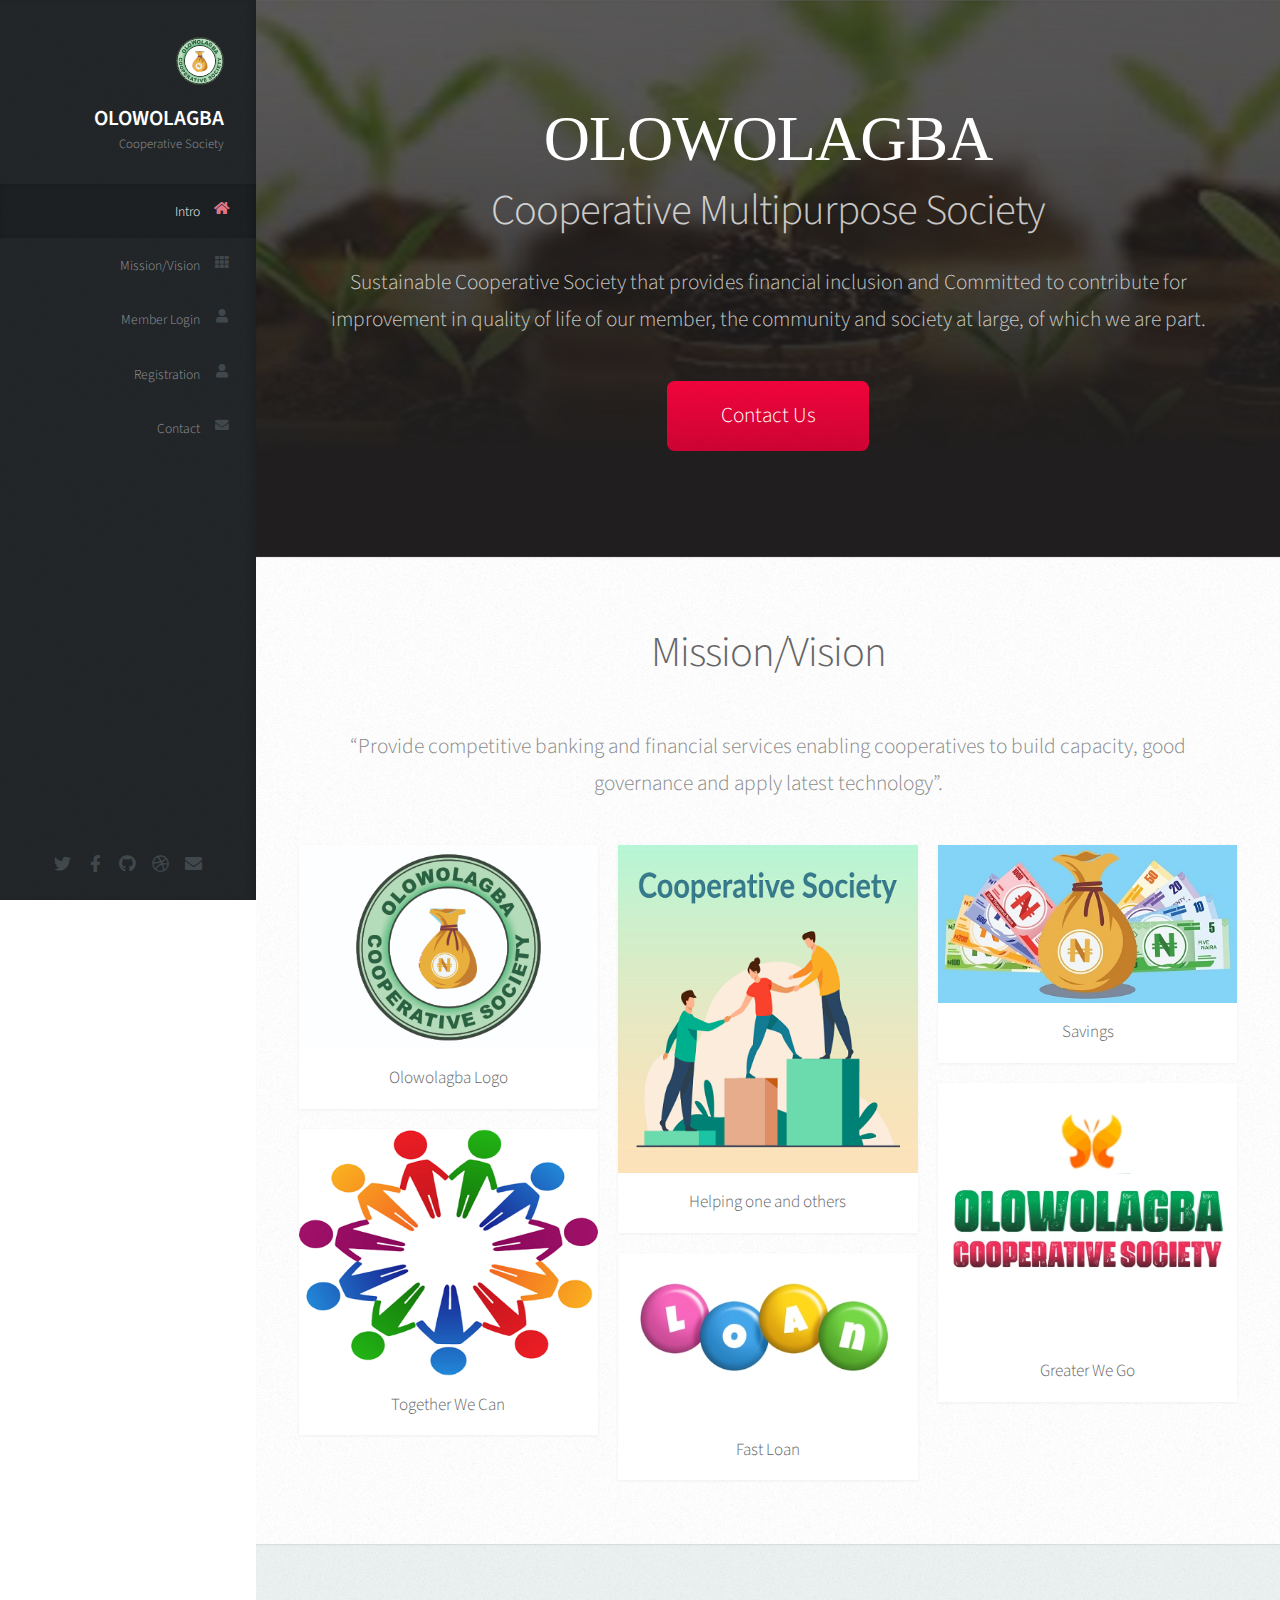
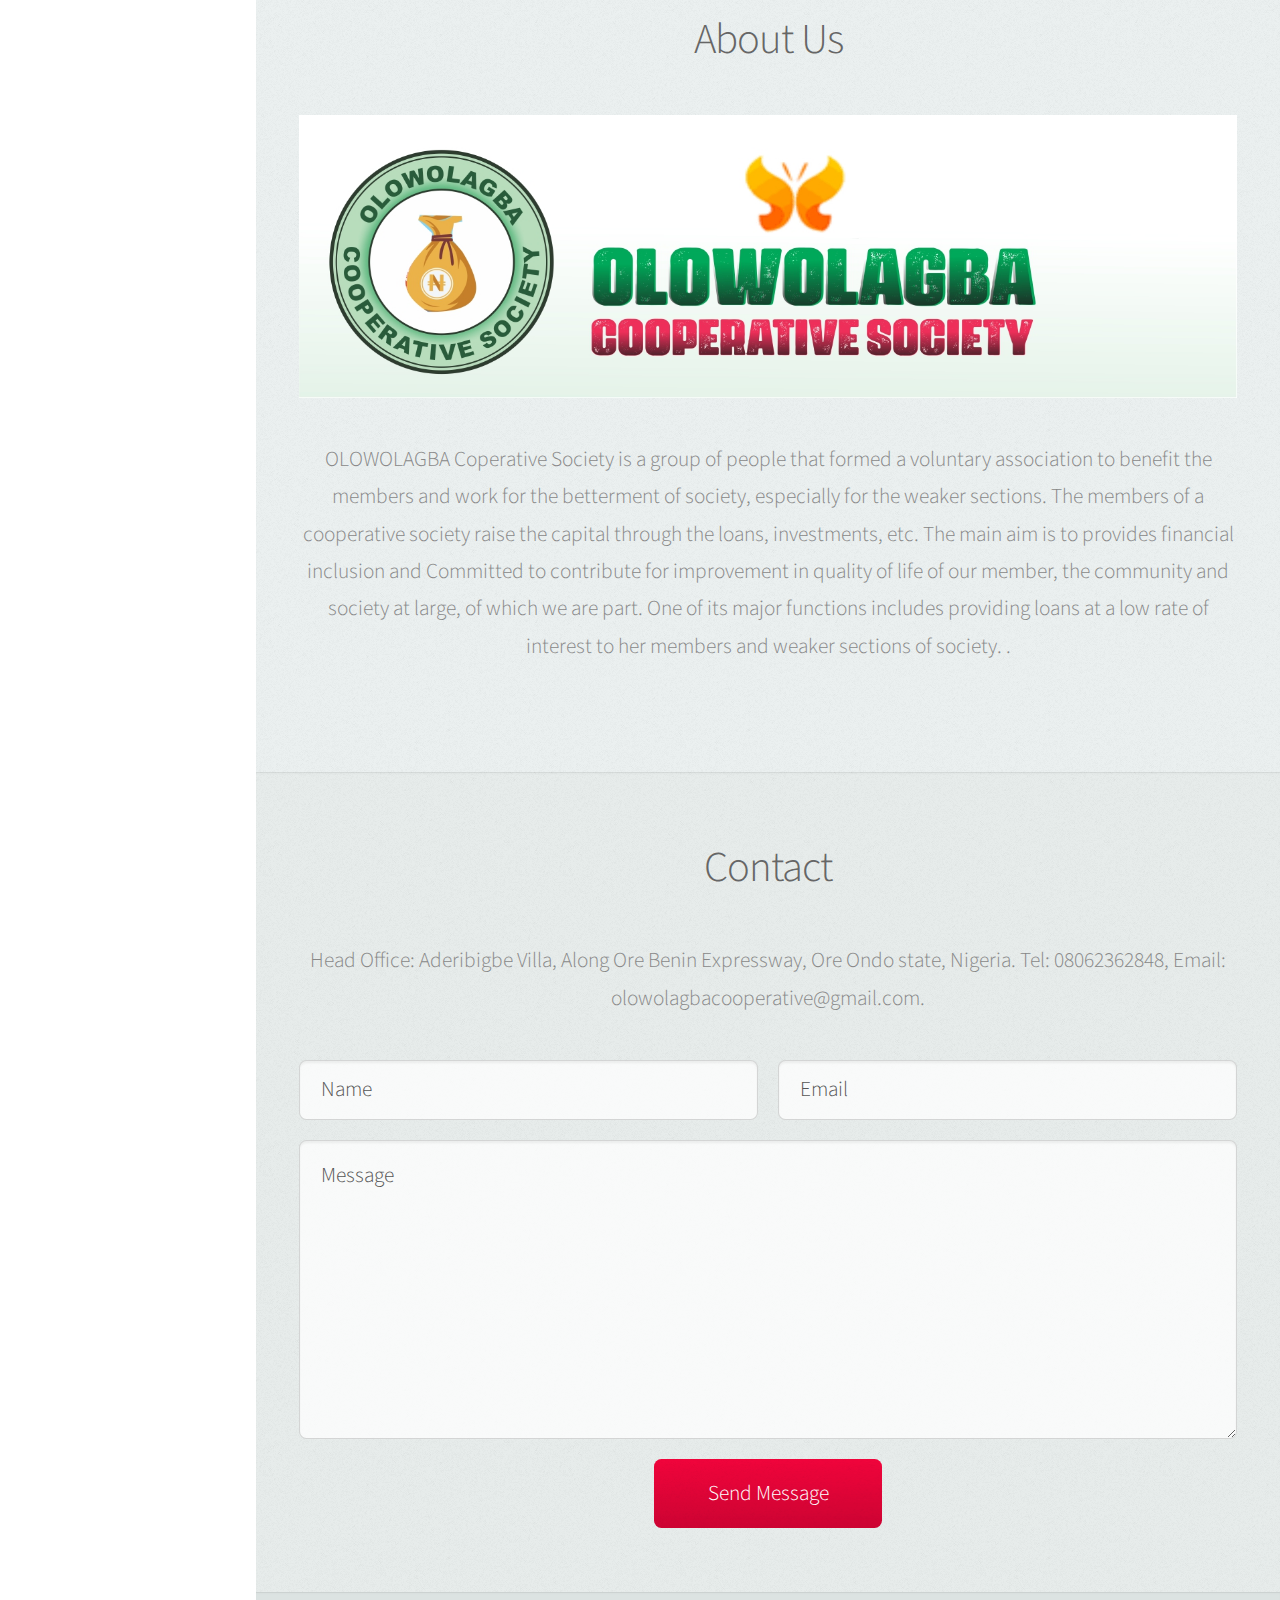
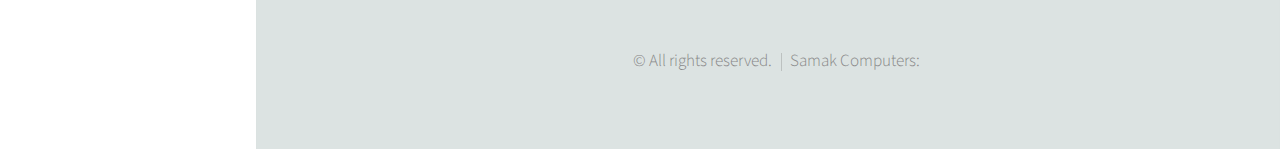
<file: index.html>
<!DOCTYPE HTML>
<!--
	Prologue by HTML5 UP
	html5up.net | @ajlkn
	Free for personal and commercial use under the CCA 3.0 license (html5up.net/license)
-->
<html>
	<head>
		<title>Olowolagba</title>
		<meta charset="utf-8" />
		<meta name="viewport" content="width=device-width, initial-scale=1, user-scalable=no" />
		<link rel="stylesheet" href="assets/css/main.css" />
	</head>
	<body class="is-preload">

		<!-- Header -->
			<div id="header">

				<div class="top">

					<!-- Logo -->
						<div id="logo">
							<span class="image avatar48" style=""><img src="images/avatar.png" alt="" /></span>
							<h1 id="title">OLOWOLAGBA</h1>
							<p>Cooperative Society</p>
						</div>

					<!-- Nav -->
						<nav id="nav">
							<ul>
								<li><a href="#top" id="top-link"><span class="icon solid fa-home">Intro</span></a></li>
								<li><a href="#mission" id="mission-link"><span class="icon solid fa-th">Mission/Vision</span></a></li>
								<li><a href="login.html" id="about-link"><span class="icon solid fa-user">Member Login</span></a></li>
									<li><a href="sign-up.html" id="about-link"><span class="icon solid fa-user">Registration</span></a></li>
								<li><a href="#contact" id="contact-link"><span class="icon solid fa-envelope">Contact</span></a></li>
							</ul>
						</nav>

				</div>

				<div class="bottom">

					<!-- Social Icons -->
						<ul class="icons">
							<li><a href="#" class="icon brands fa-twitter"><span class="label">Twitter</span></a></li>
							<li><a href="#" class="icon brands fa-facebook-f"><span class="label">Facebook</span></a></li>
							<li><a href="#" class="icon brands fa-github"><span class="label">Github</span></a></li>
							<li><a href="#" class="icon brands fa-dribbble"><span class="label">Dribbble</span></a></li>
							<li><a href="#" class="icon solid fa-envelope"><span class="label">Email</span></a></li>
						</ul>

				</div>

			</div>

		<!-- Main -->
			<div id="main">

				<!-- Intro -->
					<section id="top" class="one dark cover">
						<div class="container">

							<header>
								<h2 class="alt"><strong>OLOWOLAGBA </strong><br> Cooperative Multipurpose Society</h2>
								<p>Sustainable Cooperative Society that
									provides financial inclusion and Committed to contribute for improvement in quality of life of our member, the community and society at
										large, of which we are part.</p>
							</header>

							<footer>
								<a href="#contact" class="button scrolly">Contact Us</a>
							</footer>

						</div>
					</section>

				<!-- mission -->
					<section id="mission" class="two">
						<div class="container">

							<header>
								<h2>Mission/Vision</h2>
							</header>

							<p>“Provide competitive banking and financial services enabling cooperatives to build capacity,
								good governance and apply latest technology”.</p>

							<div class="row">
								<div class="col-4 col-12-mobile">
									<article class="item">
										<a href="#" class="image fit"><img src="images/pic02.jpg" alt="" /></a>
										<header>
											<h3>Olowolagba Logo</h3>
										</header>
									</article>
									<article class="item">
										<a href="#" class="image fit"><img src="images/pic03.png" alt="" /></a>
										<header>
											<h3>Together We Can</h3>
										</header>
									</article>
								</div>
								<div class="col-4 col-12-mobile">
									<article class="item">
										<a href="#" class="image fit"><img src="images/pic04.png" alt="" /></a>
										<header>
											<h3>Helping one and others</h3>
										</header>
									</article>
									<article class="item">
										<a href="#" class="image fit"><img src="images/pic05.jpg" alt="" /></a>
										<header>
											<h3>Fast Loan</h3>
										</header>
									</article>
								</div>
								<div class="col-4 col-12-mobile">
									<article class="item">
										<a href="#" class="image fit"><img src="images/pic06.jpg" alt="" /></a>
										<header>
											<h3>Savings</h3>
										</header>
									</article>
									<article class="item">
										<a href="#" class="image fit"><img src="images/pic07.jpg" alt="" /></a>
										<header>
											<h3>Greater We Go</h3>
										</header>
									</article>
								</div>
							</div>

						</div>
					</section>

				<!-- About Me -->
					<section id="about" class="three">
						<div class="container">

							<header>
								<h2>About Us</h2>
							</header>

							<a href="#" class="image featured"><img src="images/pic08.jpg" alt="" /></a>

							<p>OLOWOLAGBA Coperative Society is a group of people that formed a voluntary association to benefit
								the members and work for the betterment of society, especially for the weaker sections.
								The members of a cooperative society raise the capital through the loans, investments, etc.
								The main aim is to provides financial inclusion and Committed to contribute for improvement
								in quality of life of our member, the community and society at
									large, of which we are part. One of its major functions includes
								providing loans at a low rate of interest to her members and weaker sections of society. .</p>

						</div>
					</section>

				<!-- Contact -->
					<section id="contact" class="four">
						<div class="container">

							<header>
								<h2>Contact</h2>
							</header>

							<p>Head Office: Aderibigbe Villa, Along Ore Benin Expressway, Ore Ondo state, Nigeria.
								Tel: 08062362848, Email: olowolagbacooperative@gmail.com.</p>

							<form method="post" action="#">
								<div class="row">
									<div class="col-6 col-12-mobile"><input type="text" name="name" placeholder="Name" /></div>
									<div class="col-6 col-12-mobile"><input type="text" name="email" placeholder="Email" /></div>
									<div class="col-12">
										<textarea name="message" placeholder="Message"></textarea>
									</div>
									<div class="col-12">
										<input type="submit" value="Send Message" />
									</div>
								</div>
							</form>

						</div>
					</section>

			</div>

		<!-- Footer -->
			<div id="footer">

				<!-- Copyright -->
					<ul class="copyright">
						<li>&copy; All rights reserved.</li><li>Samak Computers: <a href="http://html5up.net"></a></li>
					</ul>

			</div>

		<!-- Scripts -->
			<script src="assets/js/jquery.min.js"></script>
			<script src="assets/js/jquery.scrolly.min.js"></script>
			<script src="assets/js/jquery.scrollex.min.js"></script>
			<script src="assets/js/browser.min.js"></script>
			<script src="assets/js/breakpoints.min.js"></script>
			<script src="assets/js/util.js"></script>
			<script src="assets/js/main.js"></script>

	</body>
</html>
</file>
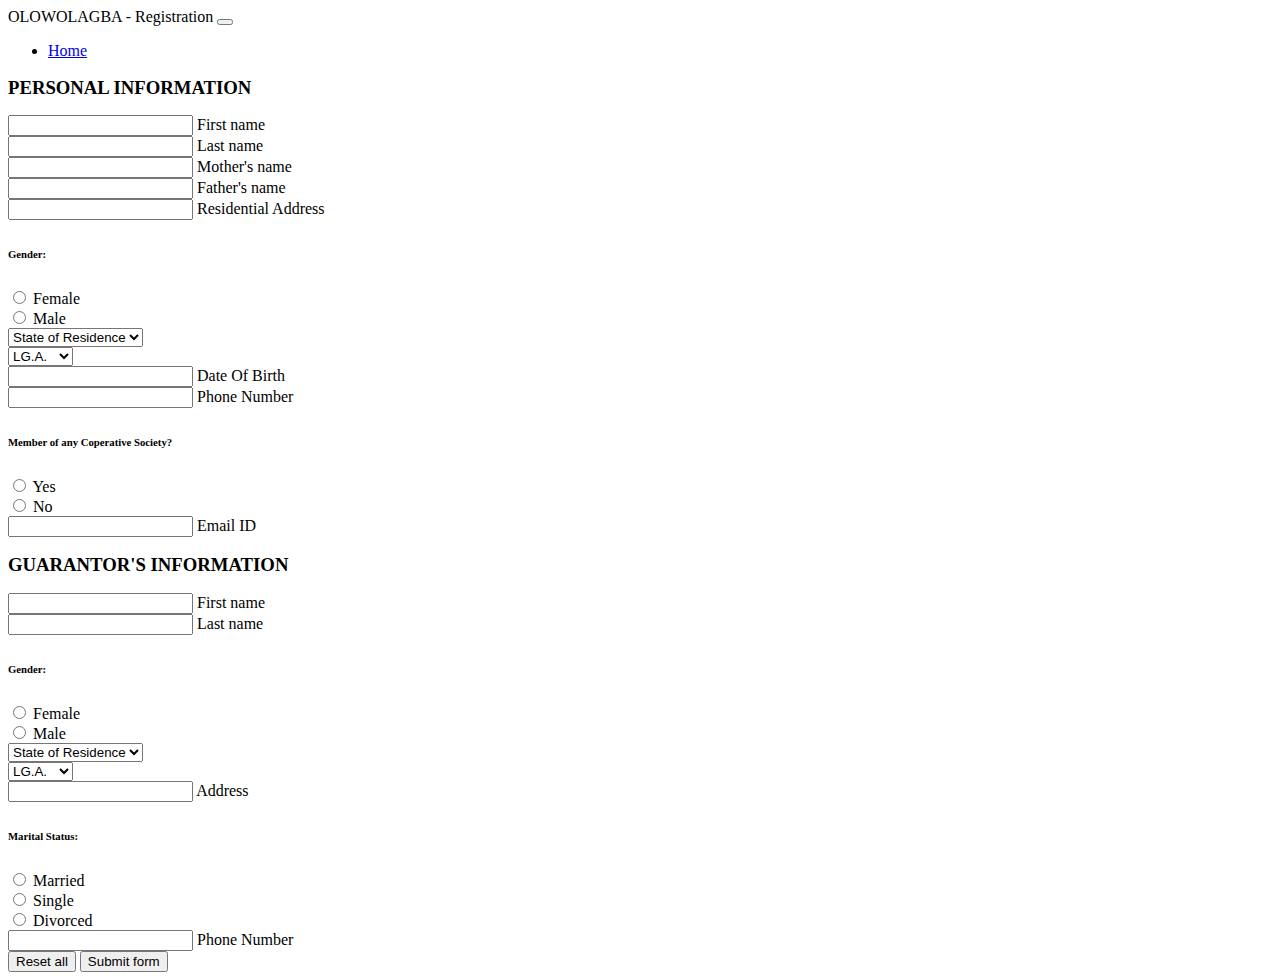
<file: sign-up.html>
<!DOCTYPE html>
<html lang="en" dir="ltr">
  <head>
    <meta charset="utf-8">
    <title>Sign-Up</title>
    <link href="https://cdn.jsdelivr.net/npm/bootstrap@5.2.0/dist/css/bootstrap.min.css" rel="stylesheet" integrity="sha384-gH2yIJqKdNHPEq0n4Mqa/HGKIhSkIHeL5AyhkYV8i59U5AR6csBvApHHNl/vI1Bx" crossorigin="anonymous">
<link href="https://cdn.jsdelivr.net/npm/bootstrap@5.0.2/dist/css/bootstrap.min.css" rel="stylesheet" integrity="sha384-EVSTQN3/azprG1Anm3QDgpJLIm9Nao0Yz1ztcQTwFspd3yD65VohhpuuCOmLASjC" crossorigin="anonymous">
		<link rel="stylesheet" href="assets/css/custom.css" />

  </head>
  <body>









<section class="h-100 bg-dark">

    <nav class="navbar navbar-expand-lg navbar-dark d-none d-lg-block" style="z-index: 2000;">
      <div class="container-fluid">
        <!-- Navbar brand -->
        <a class="navbar-brand nav-link" target="_blank" ">
          OLOWOLAGBA - Registration
        </a>
        <button class="navbar-toggler" type="button" data-mdb-toggle="collapse" data-mdb-target="#navbarExample01"
          aria-controls="navbarExample01" aria-expanded="false" aria-label="Toggle navigation">
          <i class="fas fa-bars"></i>
        </button>
        <div class="collapse navbar-collapse" id="navbarExample01">
          <ul class="navbar-nav me-auto mb-2 mb-lg-0">
            <li class="nav-item active">
              <a class="nav-link" aria-current="page" href="index.html">Home</a>
            </li>


          <ul class="navbar-nav d-flex flex-row">
            <!-- Icons -->




          </ul>
        </div>
      </div>
    </nav>






 <div class="container py-5 h-100 containermargin">

   <div class="row d-flex justify-content-center align-items-center h-100">
     <div class="col">
       <div class="card card-registration my-4">
         <div class="row g-0">
           <div class="col-xl-6 d-none d-sm-block">


             <div class="card-body p-md-5 text-black" >
                            <h3 class="mb-5 text-uppercase">PERSONAL INFORMATION</h3>

                            <div class="row">
                              <div class="col-md-6 mb-4">
                                <div class="form-outline">
                                  <input type="text" id="form3Example1m" class="form-control form-control-sm">
                                  <label class="form-label" for="form3Example1m">First name</label>
                                </div>
                              </div>
                              <div class="col-md-6 mb-4">
                                <div class="form-outline">
                                  <input type="text" id="form3Example1n" class="form-control form-control-sm">
                                  <label class="form-label" for="form3Example1n">Last name</label>
                                </div>
                              </div>
                            </div>

                            <div class="row">
                              <div class="col-md-6 mb-4">
                                <div class="form-outline">
                                  <input type="text" id="form3Example1m1" class="form-control ">
                                  <label class="form-label" for="form3Example1m1">Mother's name</label>
                                </div>
                              </div>
                              <div class="col-md-6 mb-4">
                                <div class="form-outline">
                                  <input type="text" id="form3Example1n1" class="form-control form-control-sm">
                                  <label class="form-label" for="form3Example1n1">Father's name</label>
                                </div>
                              </div>
                            </div>

                            <div class="form-outline mb-4">
                              <input type="text" id="form3Example8" class="form-control form-control-sm">
                              <label class="form-label" for="form3Example8">Residential Address</label>
                            </div>

                            <div class="d-md-flex justify-content-start align-items-center mb-4 py-2">

                              <h6 class="mb-0 me-4">Gender: </h6>

                              <div class="form-check form-check-inline mb-0 me-4">
                                <input class="form-check-input" type="radio" name="inlineRadioOptions" id="femaleGender" value="option1">
                                <label class="form-check-label" for="femaleGender">Female</label>
                              </div>

                              <div class="form-check form-check-inline mb-0 me-4">
                                <input class="form-check-input" type="radio" name="inlineRadioOptions" id="maleGender" value="option2">
                                <label class="form-check-label" for="maleGender">Male</label>
                              </div>


                            </div>

                            <div class="row">
                              <div class="col-md-6 mb-4">

                                <select class="select">
                                  <option value="1">State of Residence</option>
                                  <option value="2">Ondo</option>
                                  <option value="3">Osun</option>
                                  <option value="4">Oyo</option>
                                </select>

                              </div>
                              <div class="col-md-6 mb-4">

                                <select class="select">
                                  <option value="1">LG.A.</option>
                                  <option value="2">Ore</option>
                                  <option value="3">Odigbo</option>
                                  <option value="4">Ajue</option>
                                </select>

                              </div>
                            </div>

                            <div class="form-outline mb-4">
                              <input type="text" id="form3Example9" class="form-control form-control-sm">
                              <label class="form-label" for="form3Example9">Date Of Birth</label>
                            </div>

                            <div class="form-outline mb-4">
                              <input type="text" id="form3Example90" class="form-control form-control-sm">
                              <label class="form-label" for="form3Example90">Phone Number</label>
                            </div>

                            <div class="form-outline mb-4">
                              <h6 class="mb-0 me-4">Member of any Coperative Society?</h6>

                              <div class="form-check form-check-inline mb-0 me-4">
                                <input class="form-check-input" type="radio" name="inlineRadioOptions" id="femaleGender"
                                  value="option1" />
                                <label class="form-check-label" for="copYes">Yes</label>
                              </div>

                              <div class="form-check form-check-inline mb-0 me-4">
                                <input class="form-check-input" type="radio" name="inlineRadioOptions" id="maleGender"
                                  value="option2" />
                                <label class="form-check-label" for="copNo">No</label>
                              </div>

                            </div>

                            <div class="form-outline mb-4">
                              <input type="text" id="form3Example97" class="form-control form-control-sm">
                              <label class="form-label" for="form3Example97">Email ID</label>
                            </div>


                          </div>



           </div>
           <div class="col-xl-6">
             <div class="card-body p-md-5 text-black">
               <h3 class="mb-5 text-uppercase">GUARANTOR'S INFORMATION</h3>

               <div class="row">
                 <div class="col-md-6 mb-4">
                   <div class="form-outline">
                     <input type="text" id="form3Example1m" class="form-control form-control-sm" />
                     <label class="form-label" for="form3Example1m">First name</label>
                   </div>
                 </div>
                 <div class="col-md-6 mb-4">
                   <div class="form-outline">
                     <input type="text" id="form3Example1n" class="form-control form-control-sm" />
                     <label class="form-label" for="form3Example1n">Last name</label>
                   </div>
                 </div>
               </div>
               <div class="d-md-flex justify-content-start align-items-center mb-4 py-2">

                 <h6 class="mb-0 me-4">Gender: </h6>

                 <div class="form-check form-check-inline mb-0 me-4">
                   <input class="form-check-input" type="radio" name="inlineRadioOptions" id="femaleGender" value="option1">
                   <label class="form-check-label" for="femaleGender">Female</label>
                 </div>

                 <div class="form-check form-check-inline mb-0 me-4">
                   <input class="form-check-input" type="radio" name="inlineRadioOptions" id="maleGender" value="option2">
                   <label class="form-check-label" for="maleGender">Male</label>
                 </div>


               </div>

               <div class="row">
                 <div class="col-md-6 mb-4">

                   <select class="select">
                     <option value="1">State of Residence</option>
                     <option value="2">Ondo</option>
                     <option value="3">Osun</option>
                     <option value="4">Lagos</option>
                   </select>

                 </div>
                 <div class="col-md-6 mb-4">

                   <select class="select">
                     <option value="1">LG.A.</option>
                     <option value="2">Ore</option>
                     <option value="3">Odigbo</option>
                     <option value="4">Ajue</option>
                   </select>

                 </div>
               </div>

               <div class="form-outline mb-4">
                 <input type="text" id="form3Example8" class="form-control form-control-sm" />
                 <label class="form-label" for="form3Example8">Address</label>
               </div>

               <div class="d-md-flex justify-content-start align-items-center mb-4 py-2">

                 <h6 class="mb-0 me-4">Marital Status: </h6>

                 <div class="form-check form-check-inline mb-0 me-4">
                   <input class="form-check-input" type="radio" name="inlineRadioOptions" id="femaleGender"
                     value="option1" />
                   <label class="form-check-label" for="maritalMarried">Married</label>
                 </div>

                 <div class="form-check form-check-inline mb-0 me-4">
                   <input class="form-check-input" type="radio" name="inlineRadioOptions" id="maleGender"
                     value="option2" />
                   <label class="form-check-label" for="maritalSingle">Single</label>
                 </div>

                 <div class="form-check form-check-inline mb-0">
                   <input class="form-check-input" type="radio" name="inlineRadioOptions" id="otherGender"
                     value="option3" />
                   <label class="form-check-label" for="maritalDivorced">Divorced</label>
                 </div>

               </div>


               <div class="form-outline mb-4">
                 <input type="text" id="form3Example9" class="form-control form-control-sm" />
                 <label class="form-label" for="form3Example9">Phone Number</label>
               </div>
                <div>



               <div class="d-flex justify-content-end pt-3">
                 <button type="button" class="btn btn-light btn-lg">Reset all</button>
                 <button type="button" class="btn btn-warning btn-lg ms-2">Submit form</button>
               </div>

             </div>
           </div>
         </div>
       </div>
     </div>
   </div>
 </div>
</section>

  </body>
</html>
</file>
<file: assets/css/custom.css>
.row{
  line-height: 18px;


}
</file>
<file: assets/css/main.css>
@import url("fontawesome-all.min.css");
@import url("https://fonts.googleapis.com/css?family=Source+Sans+Pro:300,300italic,400,600");

/*
	Prologue by HTML5 UP
	html5up.net | @ajlkn
	Free for personal and commercial use under the CCA 3.0 license (html5up.net/license)
*/

html, body, div, span, applet, object,
iframe, h1, h2, h3, h4, h5, h6, p, blockquote,
pre, a, abbr, acronym, address, big, cite,
code, del, dfn, em, img, ins, kbd, q, s, samp,
small, strike, strong, sub, sup, tt, var, b,
u, i, center, dl, dt, dd, ol, ul, li, fieldset,
form, label, legend, table, caption, tbody,
tfoot, thead, tr, th, td, article, aside,
canvas, details, embed, figure, figcaption,
footer, header, hgroup, menu, nav, output, ruby,
section, summary, time, mark, audio, video {
	margin: 0;
	padding: 0;
	border: 0;
	font-size: 100%;
	font: inherit;
	vertical-align: baseline;}

article, aside, details, figcaption, figure,
footer, header, hgroup, menu, nav, section {
	display: block;}

body {
	line-height: 1;
}

ol, ul {
	list-style: none;
}

blockquote, q {
	quotes: none;
}

	blockquote:before, blockquote:after, q:before, q:after {
		content: '';
		content: none;
	}

table {
	border-collapse: collapse;
	border-spacing: 0;
}

body {
	-webkit-text-size-adjust: none;
}

mark {
	background-color: transparent;
	color: inherit;
}

input::-moz-focus-inner {
	border: 0;
	padding: 0;
}

input, select, textarea {
	-moz-appearance: none;
	-webkit-appearance: none;
	-ms-appearance: none;
	appearance: none;
}

/* Basic */

	html {
		box-sizing: border-box;
	}

	*, *:before, *:after {
		box-sizing: inherit;
	}

	body {
		background: #fff;
		font-family: 'Source Sans Pro', sans-serif;
		font-size: 19pt;
		font-weight: 300;
		line-height: 1.75em;
		color: #888;
	}

		body.is-preload *, body.is-preload *:before, body.is-preload *:after {
			-moz-animation: none !important;
			-webkit-animation: none !important;
			-ms-animation: none !important;
			animation: none !important;
			-moz-transition: none !important;
			-webkit-transition: none !important;
			-ms-transition: none !important;
			transition: none !important;
		}

	input, textarea, select {
		font-family: 'Source Sans Pro', sans-serif;
		font-size: 19pt;
		font-weight: 300;
		line-height: 1.75em;
		color: #888;
	}

	h1, h2, h3, h4, h5, h6 {
		font-weight: 300;
		color: #666;
		line-height: 1.5em;
	}

	h1 a, h2 a, h3 a, h4 a, h5 a, h6 a {
		color: inherit;
		text-decoration: none;
	}

		h1 a strong, h2 a strong, h3 a strong, h4 a strong, h5 a strong, h6 a strong {
			color: #333;
		}

	h2 {
		font-size: 2em;
		letter-spacing: -1px;
	}

		h2.alt {
			color: #888;
			font-size:calc(2.5em + 1w);
		}

			h2.alt strong {
				color: #666;
				font-size:1.5em;
				font-family: Arial Black;
			}

	h3 {
		font-size: 1.5em;
	}

	header {
		margin: 0 0 2em 0;
	}

		header > p {
			margin: 1em 0 0 0;
		}

	footer {
		margin: 2em 0 0 0;
	}

	strong, b {
		font-weight: 300;
		color: #666;
	}

	em, i {
		font-style: italic;
	}

	a {
		text-decoration: none;
		color: inherit;
		border-bottom: dotted 1px rgba(128, 128, 128, 0.5);
		-moz-transition: color 0.35s ease-in-out, border-bottom-color 0.35s ease-in-out;
		-webkit-transition: color 0.35s ease-in-out, border-bottom-color 0.35s ease-in-out;
		-ms-transition: color 0.35s ease-in-out, border-bottom-color 0.35s ease-in-out;
		transition: color 0.35s ease-in-out, border-bottom-color 0.35s ease-in-out;
		outline: 0;
	}

		a:hover {
			color: #E27689;
			border-bottom-color: rgba(255, 255, 255, 0);
		}

	sub {
		position: relative;
		top: 0.5em;
		font-size: 0.8em;
	}

	sup {
		position: relative;
		top: -0.5em;
		font-size: 0.8em;
	}

	hr {
		border: 0;
		border-top: solid 1px #ddd;
	}

	blockquote {
		border-left: solid 0.5em #ddd;
		padding: 1em 0 1em 2em;
		font-style: italic;
	}

	p, ul, ol, dl, table {
		margin-bottom: 2em;
	}

	br.clear {
		clear: both;
	}

/* Container */

	.container {
		margin: 0 auto;
		max-width: 100%;
		width: 1400px;
	}

		@media screen and (min-width: 961px) and (max-width: 1880px) {

			.container {
				width: 1200px;
			}

		}

		@media screen and (min-width: 961px) and (max-width: 1620px) {

			.container {
				width: 960px;
			}

		}

		@media screen and (min-width: 961px) and (max-width: 1320px) {

			.container {
				width: 100%;
			}

		}

		@media screen and (max-width: 960px) {

			.container {
				width: 100%;
			}

		}

		@media screen and (max-width: 736px) {

			.container {
				width: 100%;
			}

		}

/* Row */

	.row {
		display: flex;
		flex-wrap: wrap;
		box-sizing: border-box;
		align-items: stretch;
	}

		.row > * {
			box-sizing: border-box;
		}

		.row.gtr-uniform > * > :last-child {
			margin-bottom: 0;
		}

		.row.aln-left {
			justify-content: flex-start;
		}

		.row.aln-center {
			justify-content: center;
		}

		.row.aln-right {
			justify-content: flex-end;
		}

		.row.aln-top {
			align-items: flex-start;
		}

		.row.aln-middle {
			align-items: center;
		}

		.row.aln-bottom {
			align-items: flex-end;
		}

		.row > .imp {
			order: -1;
		}

		.row > .col-1 {
			width: 8.33333%;
		}

		.row > .off-1 {
			margin-left: 8.33333%;
		}

		.row > .col-2 {
			width: 16.66667%;
		}

		.row > .off-2 {
			margin-left: 16.66667%;
		}

		.row > .col-3 {
			width: 25%;
		}

		.row > .off-3 {
			margin-left: 25%;
		}

		.row > .col-4 {
			width: 33.33333%;
		}

		.row > .off-4 {
			margin-left: 33.33333%;
		}

		.row > .col-5 {
			width: 41.66667%;
		}

		.row > .off-5 {
			margin-left: 41.66667%;
		}

		.row > .col-6 {
			width: 50%;
		}

		.row > .off-6 {
			margin-left: 50%;
		}

		.row > .col-7 {
			width: 58.33333%;
		}

		.row > .off-7 {
			margin-left: 58.33333%;
		}

		.row > .col-8 {
			width: 66.66667%;
		}

		.row > .off-8 {
			margin-left: 66.66667%;
		}

		.row > .col-9 {
			width: 75%;
		}

		.row > .off-9 {
			margin-left: 75%;
		}

		.row > .col-10 {
			width: 83.33333%;
		}

		.row > .off-10 {
			margin-left: 83.33333%;
		}

		.row > .col-11 {
			width: 91.66667%;
		}

		.row > .off-11 {
			margin-left: 91.66667%;
		}

		.row > .col-12 {
			width: 100%;
		}

		.row > .off-12 {
			margin-left: 100%;
		}

		.row.gtr-0 {
			margin-top: 0px;
			margin-left: 0px;
		}

			.row.gtr-0 > * {
				padding: 0px 0 0 0px;
			}

			.row.gtr-0.gtr-uniform {
				margin-top: 0px;
			}

				.row.gtr-0.gtr-uniform > * {
					padding-top: 0px;
				}

		.row.gtr-25 {
			margin-top: -10px;
			margin-left: -10px;
		}

			.row.gtr-25 > * {
				padding: 10px 0 0 10px;
			}

			.row.gtr-25.gtr-uniform {
				margin-top: -10px;
			}

				.row.gtr-25.gtr-uniform > * {
					padding-top: 10px;
				}

		.row.gtr-50 {
			margin-top: -20px;
			margin-left: -20px;
		}

			.row.gtr-50 > * {
				padding: 20px 0 0 20px;
			}

			.row.gtr-50.gtr-uniform {
				margin-top: -20px;
			}

				.row.gtr-50.gtr-uniform > * {
					padding-top: 20px;
				}

		.row {
			margin-top: -40px;
			margin-left: -40px;
		}

			.row > * {
				padding: 40px 0 0 40px;
			}

			.row.gtr-uniform {
				margin-top: -40px;
			}

				.row.gtr-uniform > * {
					padding-top: 40px;
				}

		.row.gtr-150 {
			margin-top: -60px;
			margin-left: -60px;
		}

			.row.gtr-150 > * {
				padding: 60px 0 0 60px;
			}

			.row.gtr-150.gtr-uniform {
				margin-top: -60px;
			}

				.row.gtr-150.gtr-uniform > * {
					padding-top: 60px;
				}

		.row.gtr-200 {
			margin-top: -80px;
			margin-left: -80px;
		}

			.row.gtr-200 > * {
				padding: 80px 0 0 80px;
			}

			.row.gtr-200.gtr-uniform {
				margin-top: -80px;
			}

				.row.gtr-200.gtr-uniform > * {
					padding-top: 80px;
				}

		@media screen and (min-width: 961px) and (max-width: 1880px) {

			.row {
				display: flex;
				flex-wrap: wrap;
				box-sizing: border-box;
				align-items: stretch;
			}

				.row > * {
					box-sizing: border-box;
				}

				.row.gtr-uniform > * > :last-child {
					margin-bottom: 0;
				}

				.row.aln-left {
					justify-content: flex-start;
				}

				.row.aln-center {
					justify-content: center;
				}

				.row.aln-right {
					justify-content: flex-end;
				}

				.row.aln-top {
					align-items: flex-start;
				}

				.row.aln-middle {
					align-items: center;
				}

				.row.aln-bottom {
					align-items: flex-end;
				}

				.row > .imp-wide {
					order: -1;
				}

				.row > .col-1-wide {
					width: 8.33333%;
				}

				.row > .off-1-wide {
					margin-left: 8.33333%;
				}

				.row > .col-2-wide {
					width: 16.66667%;
				}

				.row > .off-2-wide {
					margin-left: 16.66667%;
				}

				.row > .col-3-wide {
					width: 25%;
				}

				.row > .off-3-wide {
					margin-left: 25%;
				}

				.row > .col-4-wide {
					width: 33.33333%;
				}

				.row > .off-4-wide {
					margin-left: 33.33333%;
				}

				.row > .col-5-wide {
					width: 41.66667%;
				}

				.row > .off-5-wide {
					margin-left: 41.66667%;
				}

				.row > .col-6-wide {
					width: 50%;
				}

				.row > .off-6-wide {
					margin-left: 50%;
				}

				.row > .col-7-wide {
					width: 58.33333%;
				}

				.row > .off-7-wide {
					margin-left: 58.33333%;
				}

				.row > .col-8-wide {
					width: 66.66667%;
				}

				.row > .off-8-wide {
					margin-left: 66.66667%;
				}

				.row > .col-9-wide {
					width: 75%;
				}

				.row > .off-9-wide {
					margin-left: 75%;
				}

				.row > .col-10-wide {
					width: 83.33333%;
				}

				.row > .off-10-wide {
					margin-left: 83.33333%;
				}

				.row > .col-11-wide {
					width: 91.66667%;
				}

				.row > .off-11-wide {
					margin-left: 91.66667%;
				}

				.row > .col-12-wide {
					width: 100%;
				}

				.row > .off-12-wide {
					margin-left: 100%;
				}

				.row.gtr-0 {
					margin-top: 0px;
					margin-left: 0px;
				}

					.row.gtr-0 > * {
						padding: 0px 0 0 0px;
					}

					.row.gtr-0.gtr-uniform {
						margin-top: 0px;
					}

						.row.gtr-0.gtr-uniform > * {
							padding-top: 0px;
						}

				.row.gtr-25 {
					margin-top: -10px;
					margin-left: -10px;
				}

					.row.gtr-25 > * {
						padding: 10px 0 0 10px;
					}

					.row.gtr-25.gtr-uniform {
						margin-top: -10px;
					}

						.row.gtr-25.gtr-uniform > * {
							padding-top: 10px;
						}

				.row.gtr-50 {
					margin-top: -20px;
					margin-left: -20px;
				}

					.row.gtr-50 > * {
						padding: 20px 0 0 20px;
					}

					.row.gtr-50.gtr-uniform {
						margin-top: -20px;
					}

						.row.gtr-50.gtr-uniform > * {
							padding-top: 20px;
						}

				.row {
					margin-top: -40px;
					margin-left: -40px;
				}

					.row > * {
						padding: 40px 0 0 40px;
					}

					.row.gtr-uniform {
						margin-top: -40px;
					}

						.row.gtr-uniform > * {
							padding-top: 40px;
						}

				.row.gtr-150 {
					margin-top: -60px;
					margin-left: -60px;
				}

					.row.gtr-150 > * {
						padding: 60px 0 0 60px;
					}

					.row.gtr-150.gtr-uniform {
						margin-top: -60px;
					}

						.row.gtr-150.gtr-uniform > * {
							padding-top: 60px;
						}

				.row.gtr-200 {
					margin-top: -80px;
					margin-left: -80px;
				}

					.row.gtr-200 > * {
						padding: 80px 0 0 80px;
					}

					.row.gtr-200.gtr-uniform {
						margin-top: -80px;
					}

						.row.gtr-200.gtr-uniform > * {
							padding-top: 80px;
						}

		}

		@media screen and (min-width: 961px) and (max-width: 1620px) {

			.row {
				display: flex;
				flex-wrap: wrap;
				box-sizing: border-box;
				align-items: stretch;
			}

				.row > * {
					box-sizing: border-box;
				}

				.row.gtr-uniform > * > :last-child {
					margin-bottom: 0;
				}

				.row.aln-left {
					justify-content: flex-start;
				}

				.row.aln-center {
					justify-content: center;
				}

				.row.aln-right {
					justify-content: flex-end;
				}

				.row.aln-top {
					align-items: flex-start;
				}

				.row.aln-middle {
					align-items: center;
				}

				.row.aln-bottom {
					align-items: flex-end;
				}

				.row > .imp-normal {
					order: -1;
				}

				.row > .col-1-normal {
					width: 8.33333%;
				}

				.row > .off-1-normal {
					margin-left: 8.33333%;
				}

				.row > .col-2-normal {
					width: 16.66667%;
				}

				.row > .off-2-normal {
					margin-left: 16.66667%;
				}

				.row > .col-3-normal {
					width: 25%;
				}

				.row > .off-3-normal {
					margin-left: 25%;
				}

				.row > .col-4-normal {
					width: 33.33333%;
				}

				.row > .off-4-normal {
					margin-left: 33.33333%;
				}

				.row > .col-5-normal {
					width: 41.66667%;
				}

				.row > .off-5-normal {
					margin-left: 41.66667%;
				}

				.row > .col-6-normal {
					width: 50%;
				}

				.row > .off-6-normal {
					margin-left: 50%;
				}

				.row > .col-7-normal {
					width: 58.33333%;
				}

				.row > .off-7-normal {
					margin-left: 58.33333%;
				}

				.row > .col-8-normal {
					width: 66.66667%;
				}

				.row > .off-8-normal {
					margin-left: 66.66667%;
				}

				.row > .col-9-normal {
					width: 75%;
				}

				.row > .off-9-normal {
					margin-left: 75%;
				}

				.row > .col-10-normal {
					width: 83.33333%;
				}

				.row > .off-10-normal {
					margin-left: 83.33333%;
				}

				.row > .col-11-normal {
					width: 91.66667%;
				}

				.row > .off-11-normal {
					margin-left: 91.66667%;
				}

				.row > .col-12-normal {
					width: 100%;
				}

				.row > .off-12-normal {
					margin-left: 100%;
				}

				.row.gtr-0 {
					margin-top: 0px;
					margin-left: 0px;
				}

					.row.gtr-0 > * {
						padding: 0px 0 0 0px;
					}

					.row.gtr-0.gtr-uniform {
						margin-top: 0px;
					}

						.row.gtr-0.gtr-uniform > * {
							padding-top: 0px;
						}

				.row.gtr-25 {
					margin-top: -10px;
					margin-left: -10px;
				}

					.row.gtr-25 > * {
						padding: 10px 0 0 10px;
					}

					.row.gtr-25.gtr-uniform {
						margin-top: -10px;
					}

						.row.gtr-25.gtr-uniform > * {
							padding-top: 10px;
						}

				.row.gtr-50 {
					margin-top: -20px;
					margin-left: -20px;
				}

					.row.gtr-50 > * {
						padding: 20px 0 0 20px;
					}

					.row.gtr-50.gtr-uniform {
						margin-top: -20px;
					}

						.row.gtr-50.gtr-uniform > * {
							padding-top: 20px;
						}

				.row {
					margin-top: -40px;
					margin-left: -40px;
				}

					.row > * {
						padding: 40px 0 0 40px;
					}

					.row.gtr-uniform {
						margin-top: -40px;
					}

						.row.gtr-uniform > * {
							padding-top: 40px;
						}

				.row.gtr-150 {
					margin-top: -60px;
					margin-left: -60px;
				}

					.row.gtr-150 > * {
						padding: 60px 0 0 60px;
					}

					.row.gtr-150.gtr-uniform {
						margin-top: -60px;
					}

						.row.gtr-150.gtr-uniform > * {
							padding-top: 60px;
						}

				.row.gtr-200 {
					margin-top: -80px;
					margin-left: -80px;
				}

					.row.gtr-200 > * {
						padding: 80px 0 0 80px;
					}

					.row.gtr-200.gtr-uniform {
						margin-top: -80px;
					}

						.row.gtr-200.gtr-uniform > * {
							padding-top: 80px;
						}

		}

		@media screen and (min-width: 961px) and (max-width: 1320px) {

			.row {
				display: flex;
				flex-wrap: wrap;
				box-sizing: border-box;
				align-items: stretch;
			}

				.row > * {
					box-sizing: border-box;
				}

				.row.gtr-uniform > * > :last-child {
					margin-bottom: 0;
				}

				.row.aln-left {
					justify-content: flex-start;
				}

				.row.aln-center {
					justify-content: center;
				}

				.row.aln-right {
					justify-content: flex-end;
				}

				.row.aln-top {
					align-items: flex-start;
				}

				.row.aln-middle {
					align-items: center;
				}

				.row.aln-bottom {
					align-items: flex-end;
				}

				.row > .imp-narrow {
					order: -1;
				}

				.row > .col-1-narrow {
					width: 8.33333%;
				}

				.row > .off-1-narrow {
					margin-left: 8.33333%;
				}

				.row > .col-2-narrow {
					width: 16.66667%;
				}

				.row > .off-2-narrow {
					margin-left: 16.66667%;
				}

				.row > .col-3-narrow {
					width: 25%;
				}

				.row > .off-3-narrow {
					margin-left: 25%;
				}

				.row > .col-4-narrow {
					width: 33.33333%;
				}

				.row > .off-4-narrow {
					margin-left: 33.33333%;
				}

				.row > .col-5-narrow {
					width: 41.66667%;
				}

				.row > .off-5-narrow {
					margin-left: 41.66667%;
				}

				.row > .col-6-narrow {
					width: 50%;
				}

				.row > .off-6-narrow {
					margin-left: 50%;
				}

				.row > .col-7-narrow {
					width: 58.33333%;
				}

				.row > .off-7-narrow {
					margin-left: 58.33333%;
				}

				.row > .col-8-narrow {
					width: 66.66667%;
				}

				.row > .off-8-narrow {
					margin-left: 66.66667%;
				}

				.row > .col-9-narrow {
					width: 75%;
				}

				.row > .off-9-narrow {
					margin-left: 75%;
				}

				.row > .col-10-narrow {
					width: 83.33333%;
				}

				.row > .off-10-narrow {
					margin-left: 83.33333%;
				}

				.row > .col-11-narrow {
					width: 91.66667%;
				}

				.row > .off-11-narrow {
					margin-left: 91.66667%;
				}

				.row > .col-12-narrow {
					width: 100%;
				}

				.row > .off-12-narrow {
					margin-left: 100%;
				}

				.row.gtr-0 {
					margin-top: 0px;
					margin-left: 0px;
				}

					.row.gtr-0 > * {
						padding: 0px 0 0 0px;
					}

					.row.gtr-0.gtr-uniform {
						margin-top: 0px;
					}

						.row.gtr-0.gtr-uniform > * {
							padding-top: 0px;
						}

				.row.gtr-25 {
					margin-top: -5px;
					margin-left: -5px;
				}

					.row.gtr-25 > * {
						padding: 5px 0 0 5px;
					}

					.row.gtr-25.gtr-uniform {
						margin-top: -5px;
					}

						.row.gtr-25.gtr-uniform > * {
							padding-top: 5px;
						}

				.row.gtr-50 {
					margin-top: -10px;
					margin-left: -10px;
				}

					.row.gtr-50 > * {
						padding: 10px 0 0 10px;
					}

					.row.gtr-50.gtr-uniform {
						margin-top: -10px;
					}

						.row.gtr-50.gtr-uniform > * {
							padding-top: 10px;
						}

				.row {
					margin-top: -20px;
					margin-left: -20px;
				}

					.row > * {
						padding: 20px 0 0 20px;
					}

					.row.gtr-uniform {
						margin-top: -20px;
					}

						.row.gtr-uniform > * {
							padding-top: 20px;
						}

				.row.gtr-150 {
					margin-top: -30px;
					margin-left: -30px;
				}

					.row.gtr-150 > * {
						padding: 30px 0 0 30px;
					}

					.row.gtr-150.gtr-uniform {
						margin-top: -30px;
					}

						.row.gtr-150.gtr-uniform > * {
							padding-top: 30px;
						}

				.row.gtr-200 {
					margin-top: -40px;
					margin-left: -40px;
				}

					.row.gtr-200 > * {
						padding: 40px 0 0 40px;
					}

					.row.gtr-200.gtr-uniform {
						margin-top: -40px;
					}

						.row.gtr-200.gtr-uniform > * {
							padding-top: 40px;
						}

		}

		@media screen and (max-width: 960px) {

			.row {
				display: flex;
				flex-wrap: wrap;
				box-sizing: border-box;
				align-items: stretch;
			}

				.row > * {
					box-sizing: border-box;
				}

				.row.gtr-uniform > * > :last-child {
					margin-bottom: 0;
				}

				.row.aln-left {
					justify-content: flex-start;
				}

				.row.aln-center {
					justify-content: center;
				}

				.row.aln-right {
					justify-content: flex-end;
				}

				.row.aln-top {
					align-items: flex-start;
				}

				.row.aln-middle {
					align-items: center;
				}

				.row.aln-bottom {
					align-items: flex-end;
				}

				.row > .imp-narrower {
					order: -1;
				}

				.row > .col-1-narrower {
					width: 8.33333%;
				}

				.row > .off-1-narrower {
					margin-left: 8.33333%;
				}

				.row > .col-2-narrower {
					width: 16.66667%;
				}

				.row > .off-2-narrower {
					margin-left: 16.66667%;
				}

				.row > .col-3-narrower {
					width: 25%;
				}

				.row > .off-3-narrower {
					margin-left: 25%;
				}

				.row > .col-4-narrower {
					width: 33.33333%;
				}

				.row > .off-4-narrower {
					margin-left: 33.33333%;
				}

				.row > .col-5-narrower {
					width: 41.66667%;
				}

				.row > .off-5-narrower {
					margin-left: 41.66667%;
				}

				.row > .col-6-narrower {
					width: 50%;
				}

				.row > .off-6-narrower {
					margin-left: 50%;
				}

				.row > .col-7-narrower {
					width: 58.33333%;
				}

				.row > .off-7-narrower {
					margin-left: 58.33333%;
				}

				.row > .col-8-narrower {
					width: 66.66667%;
				}

				.row > .off-8-narrower {
					margin-left: 66.66667%;
				}

				.row > .col-9-narrower {
					width: 75%;
				}

				.row > .off-9-narrower {
					margin-left: 75%;
				}

				.row > .col-10-narrower {
					width: 83.33333%;
				}

				.row > .off-10-narrower {
					margin-left: 83.33333%;
				}

				.row > .col-11-narrower {
					width: 91.66667%;
				}

				.row > .off-11-narrower {
					margin-left: 91.66667%;
				}

				.row > .col-12-narrower {
					width: 100%;
				}

				.row > .off-12-narrower {
					margin-left: 100%;
				}

				.row.gtr-0 {
					margin-top: 0px;
					margin-left: 0px;
				}

					.row.gtr-0 > * {
						padding: 0px 0 0 0px;
					}

					.row.gtr-0.gtr-uniform {
						margin-top: 0px;
					}

						.row.gtr-0.gtr-uniform > * {
							padding-top: 0px;
						}

				.row.gtr-25 {
					margin-top: -5px;
					margin-left: -5px;
				}

					.row.gtr-25 > * {
						padding: 5px 0 0 5px;
					}

					.row.gtr-25.gtr-uniform {
						margin-top: -5px;
					}

						.row.gtr-25.gtr-uniform > * {
							padding-top: 5px;
						}

				.row.gtr-50 {
					margin-top: -10px;
					margin-left: -10px;
				}

					.row.gtr-50 > * {
						padding: 10px 0 0 10px;
					}

					.row.gtr-50.gtr-uniform {
						margin-top: -10px;
					}

						.row.gtr-50.gtr-uniform > * {
							padding-top: 10px;
						}

				.row {
					margin-top: -20px;
					margin-left: -20px;
				}

					.row > * {
						padding: 20px 0 0 20px;
					}

					.row.gtr-uniform {
						margin-top: -20px;
					}

						.row.gtr-uniform > * {
							padding-top: 20px;
						}

				.row.gtr-150 {
					margin-top: -30px;
					margin-left: -30px;
				}

					.row.gtr-150 > * {
						padding: 30px 0 0 30px;
					}

					.row.gtr-150.gtr-uniform {
						margin-top: -30px;
					}

						.row.gtr-150.gtr-uniform > * {
							padding-top: 30px;
						}

				.row.gtr-200 {
					margin-top: -40px;
					margin-left: -40px;
				}

					.row.gtr-200 > * {
						padding: 40px 0 0 40px;
					}

					.row.gtr-200.gtr-uniform {
						margin-top: -40px;
					}

						.row.gtr-200.gtr-uniform > * {
							padding-top: 40px;
						}

		}

		@media screen and (max-width: 736px) {

			.row {
				display: flex;
				flex-wrap: wrap;
				box-sizing: border-box;
				align-items: stretch;
			}

				.row > * {
					box-sizing: border-box;
				}

				.row.gtr-uniform > * > :last-child {
					margin-bottom: 0;
				}

				.row.aln-left {
					justify-content: flex-start;
				}

				.row.aln-center {
					justify-content: center;
				}

				.row.aln-right {
					justify-content: flex-end;
				}

				.row.aln-top {
					align-items: flex-start;
				}

				.row.aln-middle {
					align-items: center;
				}

				.row.aln-bottom {
					align-items: flex-end;
				}

				.row > .imp-mobile {
					order: -1;
				}

				.row > .col-1-mobile {
					width: 8.33333%;
				}

				.row > .off-1-mobile {
					margin-left: 8.33333%;
				}

				.row > .col-2-mobile {
					width: 16.66667%;
				}

				.row > .off-2-mobile {
					margin-left: 16.66667%;
				}

				.row > .col-3-mobile {
					width: 25%;
				}

				.row > .off-3-mobile {
					margin-left: 25%;
				}

				.row > .col-4-mobile {
					width: 33.33333%;
				}

				.row > .off-4-mobile {
					margin-left: 33.33333%;
				}

				.row > .col-5-mobile {
					width: 41.66667%;
				}

				.row > .off-5-mobile {
					margin-left: 41.66667%;
				}

				.row > .col-6-mobile {
					width: 50%;
				}

				.row > .off-6-mobile {
					margin-left: 50%;
				}

				.row > .col-7-mobile {
					width: 58.33333%;
				}

				.row > .off-7-mobile {
					margin-left: 58.33333%;
				}

				.row > .col-8-mobile {
					width: 66.66667%;
				}

				.row > .off-8-mobile {
					margin-left: 66.66667%;
				}

				.row > .col-9-mobile {
					width: 75%;
				}

				.row > .off-9-mobile {
					margin-left: 75%;
				}

				.row > .col-10-mobile {
					width: 83.33333%;
				}

				.row > .off-10-mobile {
					margin-left: 83.33333%;
				}

				.row > .col-11-mobile {
					width: 91.66667%;
				}

				.row > .off-11-mobile {
					margin-left: 91.66667%;
				}

				.row > .col-12-mobile {
					width: 100%;
				}

				.row > .off-12-mobile {
					margin-left: 100%;
				}

				.row.gtr-0 {
					margin-top: 0px;
					margin-left: 0px;
				}

					.row.gtr-0 > * {
						padding: 0px 0 0 0px;
					}

					.row.gtr-0.gtr-uniform {
						margin-top: 0px;
					}

						.row.gtr-0.gtr-uniform > * {
							padding-top: 0px;
						}

				.row.gtr-25 {
					margin-top: -5px;
					margin-left: -5px;
				}

					.row.gtr-25 > * {
						padding: 5px 0 0 5px;
					}

					.row.gtr-25.gtr-uniform {
						margin-top: -5px;
					}

						.row.gtr-25.gtr-uniform > * {
							padding-top: 5px;
						}

				.row.gtr-50 {
					margin-top: -10px;
					margin-left: -10px;
				}

					.row.gtr-50 > * {
						padding: 10px 0 0 10px;
					}

					.row.gtr-50.gtr-uniform {
						margin-top: -10px;
					}

						.row.gtr-50.gtr-uniform > * {
							padding-top: 10px;
						}

				.row {
					margin-top: -20px;
					margin-left: -20px;
				}

					.row > * {
						padding: 20px 0 0 20px;
					}

					.row.gtr-uniform {
						margin-top: -20px;
					}

						.row.gtr-uniform > * {
							padding-top: 20px;
						}

				.row.gtr-150 {
					margin-top: -30px;
					margin-left: -30px;
				}

					.row.gtr-150 > * {
						padding: 30px 0 0 30px;
					}

					.row.gtr-150.gtr-uniform {
						margin-top: -30px;
					}

						.row.gtr-150.gtr-uniform > * {
							padding-top: 30px;
						}

				.row.gtr-200 {
					margin-top: -40px;
					margin-left: -40px;
				}

					.row.gtr-200 > * {
						padding: 40px 0 0 40px;
					}

					.row.gtr-200.gtr-uniform {
						margin-top: -40px;
					}

						.row.gtr-200.gtr-uniform > * {
							padding-top: 40px;
						}

		}

/* Sections/Article */

	section, article {
		margin-bottom: 3em;
	}

		section > :last-child,
		section > .container, section:last-child, article > :last-child,
		article > .container, article:last-child {
			margin-bottom: 0;
		}

		.row > section, .row > article {
			margin-bottom: 0;
		}

/* Image */

	.image {
		display: inline-block;
		border: 0;
	}

		.image img {
			display: block;
			width: 100%;
		}

		.image.avatar48 {
			width: 48px;
			height: 48px;
			background: none;
		}

			.image.avatar48 img {
				width: 48px;
				height: 48px;
			}

		.image.fit {
			display: block;
			width: 100%;
		}

		.image.featured {
			display: block;
			width: 100%;
			margin: 0 0 2em 0;
		}

		.image.left {
			float: left;
			margin: 0 2em 2em 0;
		}

		.image.centered {
			display: block;
			margin: 0 0 2em 0;
		}

			.image.centered img {
				margin: 0 auto;
				width: auto;
			}

/* List */

	ul {
		list-style: disc;
		padding-left: 1em;
	}

		ul li {
			padding-left: 0.5em;
		}

	ol {
		list-style: decimal;
		padding-left: 1.25em;
	}

		ol li {
			padding-left: 0.25em;
		}

/* Icons */

	ul.icons {
		cursor: default;
		list-style: none;
		padding-left: 0;
	}

		ul.icons li {
			display: inline-block;
			padding-left: 0;
		}

		ul.icons a {
			display: inline-block;
			width: 2em;
			height: 2em;
			line-height: 2em;
			text-align: center;
			border: 0;
		}

/* Form */

	form label {
		display: block;
		text-align: left;
		margin-bottom: 0.5em;
	}

	form input[type="text"],
	form input[type="email"],
	form input[type="password"],
	form select,
	form textarea {
		position: relative;
		-webkit-appearance: none;
		display: block;
		border: 0;
		outline: 0;
		background: #fff;
		background: rgba(255, 255, 255, 0.75);
		width: 100%;
		border-radius: 0.35em;
		padding: 0.75em 1em 0.75em 1em;
		box-shadow: inset 0 0.1em 0.1em 0 rgba(0, 0, 0, 0.05);
		border: solid 1px rgba(0, 0, 0, 0.15);
		-moz-transition: all 0.35s ease-in-out;
		-webkit-transition: all 0.35s ease-in-out;
		-ms-transition: all 0.35s ease-in-out;
		transition: all 0.35s ease-in-out;
	}

		form input[type="text"]:focus,
		form input[type="email"]:focus,
		form input[type="password"]:focus,
		form select:focus,
		form textarea:focus {
			box-shadow: 0 0 2px 1px #8ebebc;
			background: #fff;
		}

	form input[type="text"],
	form input[type="email"],
	form input[type="password"],
	form select {
		line-height: 1.25em;
	}

	form textarea {
		min-height: 14em;
	}

	form ::-webkit-input-placeholder {
		color: #555 !important;
	}

	form :-moz-placeholder {
		color: #555 !important;
	}

	form ::-moz-placeholder {
		color: #555 !important;
	}

	form :-ms-input-placeholder {
		color: #555 !important;
	}

	form ::-moz-focus-inner {
		border: 0;
	}

/* Table */

	table {
		width: 100%;
		text-align: left;
	}

		table tbody tr:nth-child(2n+2) {
			background: #f4f4f4;
		}

		table td {
			padding: 0.5em 1em 0.5em 1em;
		}

		table th {
			text-align: left;
			padding: 0.5em 1em 0.5em 1em;
			color: #fff;
			background: #222729 url("images/overlay.png");
		}

		table thead {
			background: #444;
			color: #fff;
		}

		table tfoot {
			background: #eee;
		}

/* Button */

	input[type="button"],
	input[type="submit"],
	input[type="reset"],
	button,
	.button {
		position: relative;
		display: inline-block;
		border-radius: 0.35em;
		color: #fff !important;
		text-decoration: none;
		padding: 0.75em 2.5em 0.75em 2.5em;
		background-color: #F2053C;
		border: 0;
		cursor: pointer;
		background-image: -moz-linear-gradient(top, rgba(0, 0, 0, 0), rgba(0, 0, 0, 0.15)), url("images/overlay.png");
		background-image: -webkit-linear-gradient(top, rgba(0, 0, 0, 0), rgba(0, 0, 0, 0.15)), url("images/overlay.png");
		background-image: -ms-linear-gradient(top, rgba(0, 0, 0, 0), rgba(0, 0, 0, 0.15)), url("images/overlay.png");
		background-image: linear-gradient(top, rgba(0, 0, 0, 0), rgba(0, 0, 0, 0.15)), url("images/overlay.png");
		-moz-transition: background-color 0.35s ease-in-out;
		-webkit-transition: background-color 0.35s ease-in-out;
		-ms-transition: background-color 0.35s ease-in-out;
		transition: background-color 0.35s ease-in-out;
	}

		input[type="button"]:hover,
		input[type="submit"]:hover,
		input[type="reset"]:hover,
		button:hover,
		.button:hover {
			background-color: #9ececc;
		}

		input[type="button"]:active,
		input[type="submit"]:active,
		input[type="reset"]:active,
		button:active,
		.button:active {
			background-color: #7eaeac;
		}

/* Item */

	.item {
		box-shadow: 0 0.05em 0.15em 0 rgba(0, 0, 0, 0.05);
		margin-bottom: 40px;
	}

		.item header {
			background: #fff;
			margin: 0;
			padding: 1em 0 1em 0;
			font-size: 0.8em;
		}

			.item header h3 {
				font-size: 1em;
			}

/* Icons */

	.icon {
		text-decoration: none;
		text-decoration: none;
	}

		.icon:before {
			-moz-osx-font-smoothing: grayscale;
			-webkit-font-smoothing: antialiased;
			display: inline-block;
			font-style: normal;
			font-variant: normal;
			text-rendering: auto;
			line-height: 1;
			text-transform: none !important;
			font-family: 'Font Awesome 5 Free';
			font-weight: 400;
		}

		.icon:before {
			line-height: inherit;
		}

		.icon > .label {
			display: none;
		}

		.icon.solid:before {
			font-weight: 900;
		}

		.icon.brands:before {
			font-family: 'Font Awesome 5 Brands';
		}

/* Header */

	#header {
		display: -moz-flex;
		display: -webkit-flex;
		display: -ms-flex;
		display: flex;
		-moz-flex-direction: column;
		-webkit-flex-direction: column;
		-ms-flex-direction: column;
		flex-direction: column;
		-moz-justify-content: space-between;
		-webkit-justify-content: space-between;
		-ms-justify-content: space-between;
		justify-content: space-between;
		background: #222629 url("images/overlay.png");
		box-shadow: inset -0.25em 0 0.25em 0 rgba(0, 0, 0, 0.1);
		color: #fff;
		height: 100%;
		left: 0;
		overflow-y: auto;
		position: fixed;
		text-align: right;
		top: 0;
		width: 375px;
	}

		#header .top {
			-moz-flex-grow: 1;
			-webkit-flex-grow: 1;
			-ms-flex-grow: 1;
			flex-grow: 1;
		}

		#header .bottom {
			-moz-flex-shrink: 0;
			-webkit-flex-shrink: 0;
			-ms-flex-shrink: 0;
			flex-shrink: 0;
			padding: 1.5em 0 0.75em 0;
		}

			#header .bottom > :last-child {
				margin-bottom: 0;
			}

		#header .icons {
			font-size: 0.8em;
			text-align: center;
		}

			#header .icons a {
				color: #41484c;
				-moz-transition: color 0.35s ease-in-out;
				-webkit-transition: color 0.35s ease-in-out;
				-ms-transition: color 0.35s ease-in-out;
				transition: color 0.35s ease-in-out;
			}

				#header .icons a:hover {
					color: #fff;
				}

	#logo {
		position: relative;
		margin: 1.75em 1.5em 1.5em 1.5em;
		min-height: 48px;
		cursor: default;
	}

		#logo h1 {
			position: relative;
			color: #fff;
			font-weight: 600;
			font-size: 1em;
			line-height: 1em;
		}

		#logo p {
			position: relative;
			display: block;
			font-size: 0.6em;
			color: rgba(255, 255, 255, 0.5);
			line-height: 1.25em;
			margin: 0.5em 0 0 0;
		}

		#logo .image {
			position: absolute;
			left: 0;
			top: 0;
		}

	#nav ul {
		list-style: none;
		padding-left: 0;
		margin-bottom: 0;
	}

		#nav ul li {
			padding-left: 0;
		}

			#nav ul li a {
				display: block;
				padding: 0.5em 1.5em 0.5em 1.5em;
				color: rgba(255, 255, 255, 0.5);
				text-decoration: none;
				outline: 0;
				border: 0;
				-moz-transition: none;
				-webkit-transition: none;
				-ms-transition: none;
				transition: none;
			}

				#nav ul li a span {
					position: relative;
					display: block;
					font-size: 0.8em;
				}

					#nav ul li a span:before {
						position: absolute;
						left: 0;
						color: #41484c;
						text-align: center;
						width: 1.25em;
						line-height: 1.75em;
					}

				#nav ul li a.active {
					background: rgba(0, 0, 0, 0.15);
					box-shadow: inset 0 0 0.25em 0 rgba(0, 0, 0, 0.125);
					color: #fff;
				}

					#nav ul li a.active span:before {
						color: #e27689;
					}

/* Footer */

	#footer {
		margin-left: 375px;
		text-align: center;
		background-color: #dce3e2;
		padding: 3em 0 4em 0;
		box-shadow: inset 0 1px 0 0 rgba(0, 0, 0, 0.05), inset 0 0.1em 0.1em 0 rgba(0, 0, 0, 0.025);
		font-size: 0.8em;
	}

		#footer .copyright {
			cursor: default;
			margin: 0;
		}

			#footer .copyright li {
				display: inline-block;
				line-height: 1em;
				border-left: solid 1px rgba(128, 128, 128, 0.35);
				padding: 0 0 0 0.5em;
				margin: 0 0 0 0.5em;
			}

				#footer .copyright li:first-child {
					border-left: 0;
					padding-left: 0;
					margin-left: 0;
				}

/* Main */

	#main {
		margin-left: 375px;
	}

		#main > section {
			margin: 0;
			overflow: hidden;
			padding: 4em 0;
			box-shadow: inset 0 1px 0 0 rgba(0, 0, 0, 0.05), inset 0 0.1em 0.1em 0 rgba(0, 0, 0, 0.025);
			text-align: center;
			background-image: url("images/overlay.png");
		}

			#main > section.dark {
				color: #ddd;
				color: rgba(255, 255, 255, 0.75);
			}

				#main > section.dark h2, #main > section.dark h3, #main > section.dark h4, #main > section.dark h5, #main > section.dark h6 {
					color: inherit;
				}

				#main > section.dark strong {
					color: #fff;
					border-color: inherit;
				}

				#main > section.dark a {
					color: #fff;
					border-color: inherit;
				}

					#main > section.dark a:hover {
						border-bottom-color: rgba(255, 255, 255, 0);
					}

			#main > section.cover {
				padding: 10em 0;
				background-size: cover;
				background-position: center center;
			}

			#main > section.one {
				background-color: white;
				background-image: url("../../images/banner.jpg");
			}

			#main > section.two {
				background-color: white;
			}

			#main > section.three {
				background-color: #ecf1f1;
			}

			#main > section.four {
				background-color: #e8edec;
			}

/* Wide */

	@media screen and (min-width: 961px) and (max-width: 1880px) {

		/* Basic */

			body, input, textarea, select {
				font-size: 17pt;
			}

		/* Header */

			#header {
				width: 300px;
			}

		/* Footer */

			#footer {
				margin-left: 300px;
			}

		/* Main */

			#main {
				margin-left: 300px;
			}

	}

/* Normal */

	@media screen and (min-width: 961px) and (max-width: 1620px) {

		/* Main */

			#main > section {
				padding: 3em 0;
			}

			#main section.cover {
				padding: 5em 0;
			}

	}

/* Narrow */

	@media screen and (min-width: 961px) and (max-width: 1320px) {

		/* Basic */

			body, input, textarea, select {
				font-size: 16pt;
			}

			.container {
				padding: 0 2em 0 2em;
			}

		/* Icons */

			ul.icons li a {
				width: 1.75em;
			}

		/* Item */

			.item {
				margin-bottom: 20px;
			}

		/* Header */

			#header {
				width: 20%;
			}

			#logo .image {
				position: relative;
				margin: 0 0 0.5em 0;
			}

			#nav ul li a {
				font-size: 0.8em;
				padding-top: 0.5em;
				padding-bottom: 0.5em;
			}

				#nav ul li a span {
					padding-right: 2.25em;
				}

					#nav ul li a span:before {
						left: 100%;
						margin-left: -1.25em;
						line-height: 2.25em;
					}

		/* Footer */

			#footer {
				margin-left: 20%;
			}

		/* Main */

			#main {
				margin-left: 20%;
			}

	}

/* Narrower */

	#headerToggle {
		display: none;
	}

	@media screen and (max-width: 960px) {

		/* Basic */

			html, body {
				overflow-x: hidden;
			}

			body, input, textarea, select {
				font-size: 16pt;
			}

			header br {
				display: none;
			}

			.container {
				padding: 0 2em 0 2em;
			}

		/* Item */

			.item {
				margin-bottom: 15px;
			}

		/* Icons */

			ul.icons a {
				width: 1.75em;
				font-size: 1.25em;
			}

		/* Header */

			#header {
				-moz-backface-visibility: hidden;
				-webkit-backface-visibility: hidden;
				-ms-backface-visibility: hidden;
				backface-visibility: hidden;
				-moz-transform: translateX(-275px);
				-webkit-transform: translateX(-275px);
				-ms-transform: translateX(-275px);
				transform: translateX(-275px);
				-moz-transition: -moz-transform 0.5s ease;
				-webkit-transition: -webkit-transform 0.5s ease;
				-ms-transition: -ms-transform 0.5s ease;
				transition: transform 0.5s ease;
				-webkit-overflow-scrolling: touch;
				display: block;
				height: 100%;
				left: 0;
				overflow-y: auto;
				position: fixed;
				top: 0;
				width: 275px;
				z-index: 10002;
				width: 275px;
				background: #222729 url("images/overlay.png");
				box-shadow: inset -0.25em 0 0.25em 0 rgba(0, 0, 0, 0.125);
			}

				#header .top {
					position: relative;
				}

				#header .bottom {
					border-top: solid 1px rgba(255, 255, 255, 0.05);
					box-shadow: 0 -1px 0 0 rgba(0, 0, 0, 0.15);
					padding-top: 2em;
					margin-top: 2em;
					position: relative;
				}

			#logo {
				margin: 1.5em 1.25em 1.25em 1.25em;
			}

			#nav ul li a {
				padding: 0.5em 1.25em 0.5em 1.25em;
			}

			#headerToggle {
				-moz-backface-visibility: hidden;
				-webkit-backface-visibility: hidden;
				-ms-backface-visibility: hidden;
				backface-visibility: hidden;
				-moz-transition: -moz-transform 0.5s ease;
				-webkit-transition: -webkit-transform 0.5s ease;
				-ms-transition: -ms-transform 0.5s ease;
				transition: transform 0.5s ease;
				display: block;
				height: 2.25em;
				left: 0;
				position: fixed;
				top: 0;
				width: 3.25em;
				z-index: 10001;
			}

				#headerToggle .toggle {
					text-decoration: none;
					position: absolute;
					left: 0;
					top: 0;
					width: 100%;
					height: 100%;
					outline: 0;
					border: 0;
				}

					#headerToggle .toggle:before {
						-moz-osx-font-smoothing: grayscale;
						-webkit-font-smoothing: antialiased;
						display: inline-block;
						font-style: normal;
						font-variant: normal;
						text-rendering: auto;
						line-height: 1;
						text-transform: none !important;
						font-family: 'Font Awesome 5 Free';
						font-weight: 900;
					}

					#headerToggle .toggle:before {
						text-decoration: none;
						content: '\f0c9';
						color: #fff;
						font-size: 18px;
						background: rgba(128, 136, 144, 0.5);
						border-radius: 0.35em;
						text-align: center;
						position: absolute;
						left: 0.5em;
						top: 0.5em;
						display: block;
						width: 3.25em;
						height: 2.25em;
						line-height: 2.25em;
					}

			body.header-visible #main {
				-moz-transform: translateX(275px);
				-webkit-transform: translateX(275px);
				-ms-transform: translateX(275px);
				transform: translateX(275px);
			}

			body.header-visible #headerToggle {
				-moz-transform: translateX(275px);
				-webkit-transform: translateX(275px);
				-ms-transform: translateX(275px);
				transform: translateX(275px);
			}

			body.header-visible #header {
				-moz-transform: translateX(0);
				-webkit-transform: translateX(0);
				-ms-transform: translateX(0);
				transform: translateX(0);
			}

		/* Footer */

			#footer {
				margin-left: 0;
			}

		/* Main */

			#main {
				-moz-backface-visibility: hidden;
				-webkit-backface-visibility: hidden;
				-ms-backface-visibility: hidden;
				backface-visibility: hidden;
				-moz-transition: -moz-transform 0.5s ease;
				-webkit-transition: -webkit-transform 0.5s ease;
				-ms-transition: -ms-transform 0.5s ease;
				transition: transform 0.5s ease;
				padding-bottom: 1px;
				margin-left: 0;
			}

				#main > section {
					padding: 3em 0;
				}

				#main section.cover {
					padding: 4em 0;
				}

	}

/* Mobile */

	@media screen and (max-width: 736px) {

		/* Basic */

			body, input, textarea, select {
				font-size: 14pt;
			}

			h2 {
				font-size: 1.5em;
				letter-spacing: 0;
				font-weight: 300;
			}

			.container {
				padding: 0 15px 0 15px;
			}

		/* List */

			ul.icons a {
				width: 2em;
				font-size: 1.25em;
			}

		/* Main */

			#main > section {
				padding: 2em 0;
			}

			#main section.cover {
				padding: 4em 0em;
			}

				#main section.cover header {
					padding: 0 1em;
				}

		/* Footer */

			#footer .copyright li {
				display: block;
				line-height: 1.25em;
				border: 0;
				padding: 0;
				margin: 1em 0 0 0;
			}

				#footer .copyright li:first-child {
					margin-top: 0;
				}

	}
</file>
